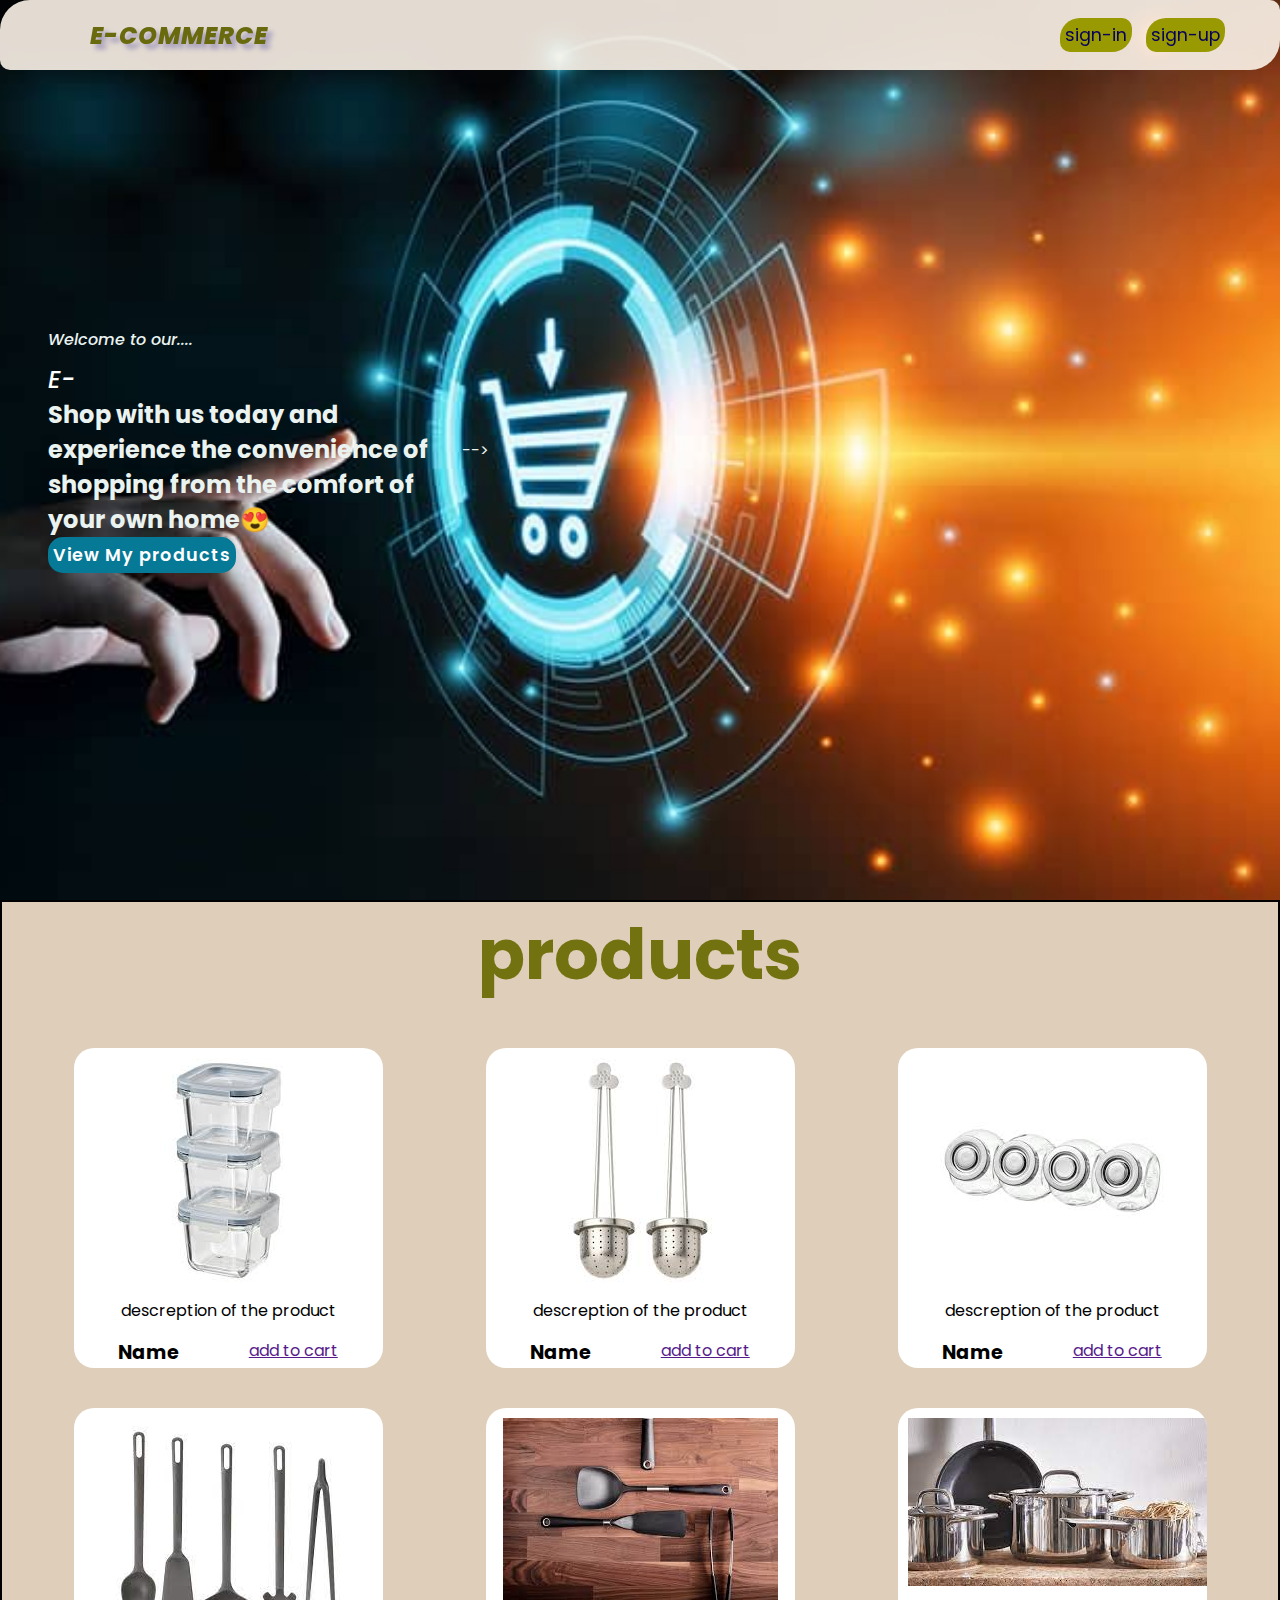
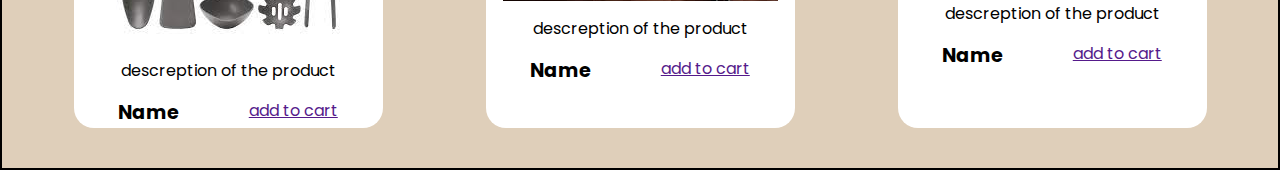
<file: home/index.html>
<!DOCdescreption html>
<html lang="en">

<head>
    <meta charset="UTF-8">
    <meta http-equiv="X-UA-Compatible" content="IE=edge">
    <meta name="viewport" content="width=device-width, initial-scale=1.0">
    <title>E-Commerce</title>
    <link rel="stylesheet" href="https://cdnjs.cloudflare.com/ajax/libs/font-awesome/6.4.0/css/all.min.css"
        integrity="sha512-iecdLmaskl7CVkqkXNQ/ZH/XLlvWZOJyj7Yy7tcenmpD1ypASozpmT/E0iPtmFIB46ZmdtAc9eNBvH0H/ZpiBw=="
        crossorigin="anonymous" referrerpolicy="no-referrer" />
    <link rel="stylesheet" href="styleHome.css">
</head>

<body>
    <header>
    
          <a class="logo">E-Commerce</a>
      
        <nav class="navbar">
            <!-- <a href="">Home</a> -->
     <div id="after_login">
               <span class="Search">
                   <input id="Search" type="text">
                   <label for="search">Search</label>
                  
               </span>
               <a href="#products">products</a>
             
               <a class="contact" href="#contact">contact</a>
     </div>
<div id=" after_login">
         <a href="">sign-in</a>
         <a  href="../form validation/form.html">sign-up</a>
</div>
        </nav>
    </header>

    <section class="secmain">
        <div class="widthmain">
            <h1>Welcome to our....<br> <span class="title"> </span></h1>
            <h2> Shop with us today and experience the convenience of shopping from the comfort of your own home😍</h2>
            <a class="main-btn" href="#products">View My products</a>
    </div> -->

 </section>




 
        <!-- products section -->
        <section id="products" >
<h2 class="products-title"> products  </h2>


<div class="productscontent">


    <div class="secproduct">
        <div class="product-imaage">
            <img src="./products/1.jpg" alt="">
        </div>
        <p style="margin: 15px;"> descreption of the product</p>
        <div class="product-title">
            <span class="product-name">Name</span>
            <a href="">add to cart</a>
        </div>
    </div>


    <div class="secproduct">
        <div class="product-imaage">
            <img src="./products/2.jpg" alt="">
        </div>
        <p style="margin: 15px;"> descreption of the product</p>
        <div class="product-title">
            <span class="product-name">Name</span>
            <a href="">add to cart</a>
        </div>
    </div>  
    
    
    
    
    <div class="secproduct">
        <div class="product-imaage">
            <img src="./products/3.jpg" alt="">
        </div>
        <p style="margin: 15px;"> descreption of the product</p>
        <div class="product-title">
            <span class="product-name">Name</span>
            <a href="">add to cart</a>
        </div>
    </div> 
    
    
    
    <div class="secproduct">
        <div class="product-imaage">
            <img src="./products/4.jpg" alt="">
        </div>
        <p style="margin: 15px;"> descreption of the product</p>
        <div class="product-title">
            <span class="product-name">Name</span>
            <a href="">add to cart</a>
        </div>
    </div> 
    
    
    
    
    <div class="secproduct">
        <div class="product-imaage">
            <img src="./products/5.jpg" alt="">
        </div>
        <p style="margin: 15px;"> descreption of the product</p>
        <div class="product-title">
            <span class="product-name">Name</span>
            <a href="">add to cart</a>
        </div>
    </div> 
    
    
    
    
    <div class="secproduct">
        <div class="product-imaage">
            <img src="./products/6.jpg" alt="">
        </div>
        <p style="margin: 15px;"> descreption of the product</p>
        <div class="product-title">
            <span class="product-name">Name</span>
            <a href="">add to cart</a>
        </div>
    </div>
</div>


        </section>


    </section>
    <script src="HomeScript.js"></script>
    
</body>

</html>
</file>
<file: home/styleHome.css>
@import url('https://fonts.googleapis.com/css2?family=Poppins:ital,wght@1,900&display=swap');


*{
  box-sizing: border-box;
    font-family: 'Poppins', sans-serif;
    margin: 0;
    padding: 0;
    scroll-behavior: smooth;
}
body{
background-color: rgb(224, 214, 199);
}

/* header's css details */
header{
  background-color: hsla(32, 74%, 95%, 0.9);

  color: black;
  font-family: Arial, Helvetica, sans-serif;
  width: 100%;
  height: 70px;
display: flex;
justify-content: space-between;
align-items: center;
padding: 10px 50px;
position: fixed;
z-index: 50;
border-radius: 30px 10px;
}
.logo{
  font-weight: 800;
  font-size: 1.5em;
  text-shadow:5px 5px 5px  #a39bba ;
  margin-left: 40px;
  text-transform: uppercase;
  color: #69690e;
  font-style: italic;
 letter-spacing: 1px;
 
}
nav{
  
  display: flex;
  justify-content: space-between;
align-items: center;

  
}
.Search{
  display: flex;
  align-items: center;
}
input[type="text"] {
  padding: 10px; 
  margin-right: 3px;
  width: 400px;

  border-radius: 10px;
   
  background-color: rgb(220, 195, 156);
  
}

.navbar a,.navbar .Search{
  text-decoration: none;
  font-size: 1.1em;
color: rgb(6, 3, 93);
padding: 5px;
margin: 5px;
background-color: #999902;
border-radius: 20px 10px;


}
.navbar a:hover{
  /* border: 1px solid  #159dbe; */
  border-radius: 20px 10px;
  background-color: #159dbe;
  transition: 1.5s;


}
#after_login{
  display:none;
}

/* section main css details which contain first page*/
.secmain{
width: 100%;
min-height: 100vh;
  display: flex;
 
  align-items: center;
padding: 0 3em;
background-image:url(ECECommerce.jpg);
background-color: #181731;
background-size: cover;
background-attachment: fixed;
background-position:  90% 10% ;
color:#ebf3f0;

}
.widthmain{
  width: 35%;
}

.secmain h1{
  color:#ebf3f0;

  font-size:1em;
  font-weight: 500;
  font-style: italic;
} 
.secmain h1 .title{
  color:#fefffe;
  font-size:1.5em;
  font-style:italic;
  display: inline-block; 
  margin-top: 10px;
}

.secmain p{
  font-size: 1.5em;
  font-weight: 700;
  letter-spacing: 1px;
  margin-top: 10px;
  margin-bottom: 30px;
}
.secmain .main-btn{
  text-decoration: none;
  color:#fff;
  background-color: #057996;
  font-size: 1.1rem;
  font-weight: 600;
  letter-spacing: 1px;
  display: inline-block;
padding: 5px;
  border-radius: 15px;
}
.secmain .main-btn:hover{
transform: scale(1.2);
transition: 1s ease;
}



/* infobelongs to products section  */
#products{  /* contain all header and products*/
  text-align: center;

  background-color: rgb(223, 207, 186);

  border: 2px solid black;
  text-align: center;
}
.products-title{
  color: rgb(114, 114, 16);
    font-size: 70px;
}


.productscontent{        /*which contain just products     */
  display: flex;
  justify-content: space-around;
  margin: 20px;
  flex-wrap: wrap;
}

.secproduct{  /*which contain one product     */
  margin: 20px;
  background-color: #fff;
  border: 1 solid #fff;
  height: 20em;
  width: 25%;
  overflow: hidden;
  border-radius: 20px;
  padding: 10px;
  box-sizing: border-box;
}
.secproduct:hover img{
  transform: scale(1.125);
}

.product-image{
  text-align: center;
  object-fit:contain;
  transition: .7s ease-in-out;

}
.product-title{
  text-align: center;
  display: flex;
  justify-content: space-around;
  height: 100%;
}



.product-name {
  display: block;
  font-size: 1.2em;
  font-weight: bold;
  margin-bottom: 10px;

}

.product-details {
  margin-top: 10px;
}
</file>
